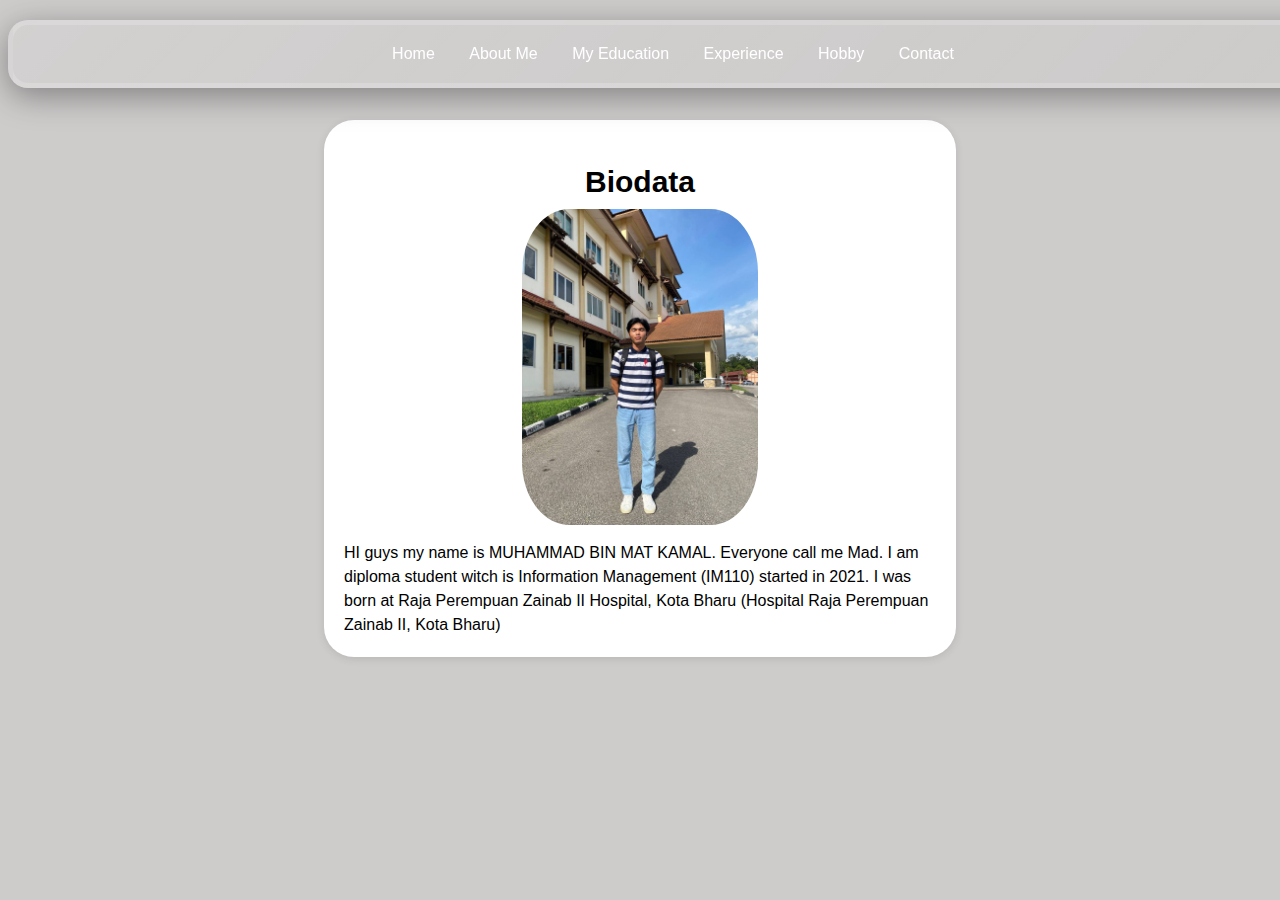
<file: biodata.html>
<html>
    <head>
        <title>About Me</title>

        <link rel="stylesheet" type="text/css" href="css/style.css">
    </head>
<body>

    
    <section class="menulist">
    <div class="menu glass">
    <a href="index.html">Home</a>
    <a href="biodata.html">About Me</a>
    <a href="education.html">My Education</a>
    <a href="experience.html">Experience</a>
    <a href="hobby.html">Hobby</a>
    <a href="contact.html">Contact</a>
    </div>

    </section>

<section class="biodata-info">
  <div class="biodata">
      <h2>Biodata</h2>
      <div class="details">
          <div class="profile-image">
              <img src="images/b4.jpg" alt="Profile Image">
          </div>
          <p>HI guys my name is MUHAMMAD BIN MAT KAMAL. Everyone call me Mad. I  am diploma student witch is Information Management (IM110) started in 2021. I was born at Raja Perempuan Zainab II Hospital, Kota Bharu (Hospital Raja Perempuan Zainab II, Kota Bharu)</p>
      </div>
  </div>
</section>

</body>
</html>
</file>
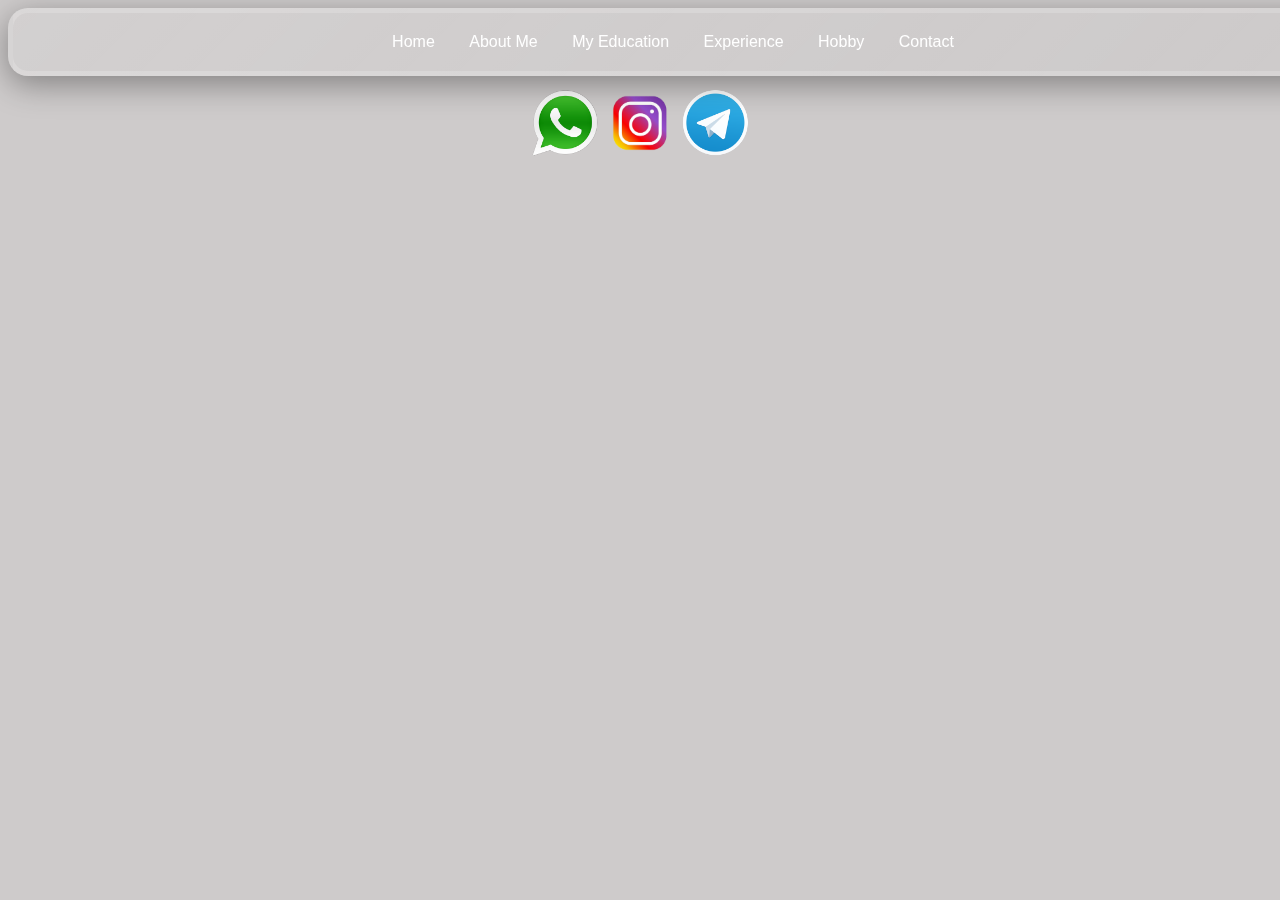
<file: contact.html>
<html>
    <head>
        <title>Contact</title>

    <link rel="stylesheet" type="text/css" href="css/style.css">
    
    </head>
<body>

    <section class="menulist">
<div class="menu glass">
<a href="index.html">Home</a>
<a href="biodata.html">About Me</a>
<a href="education.html">My Education</a>
<a href="experience.html">Experience</a>
<a href="hobby.html">Hobby</a>
<a href="contact.html">Contact</a>
</div>
    </section>


<div class="contact">
    <a href="https://wa.me/601164139368" target="_blank"><img src="images/wa.png" alt="Whatsapp" style="height: 70px"></a>
    <a href="https://www.instagram.com/madt_69/" target="_blank"><img src="images/ig.png" alt="Instagram" style="height: 70px"></a>
    <a href="https://t.me/Madt_69" target="_blank"><img src="images/tele.png" alt="Telegram" style="height: 70px"></a>
</div>


<div align="center" style="padding-top: 50px">
    <iframe src="https://www.google.com/maps/embed?pb=!1m18!1m12!1m3!1d15868.175260541664!2d102.24408273469528!3d6.124806137149333!2m3!1f0!2f0!3f0!3m2!1i1024!2i768!4f13.1!3m3!1m2!1s0x31b6afd8841d6f33%3A0xbf251986c16f7589!2s15200%20Kota%20Bharu%2C%20Kelantan!5e0!3m2!1sen!2smy!4v1689762098162!5m2!1sen!2smy" width="600" height="450" style="border:0;" allowfullscreen="" loading="lazy" referrerpolicy="no-referrer-when-downgrade"></iframe>


</body>
</html>
</file>
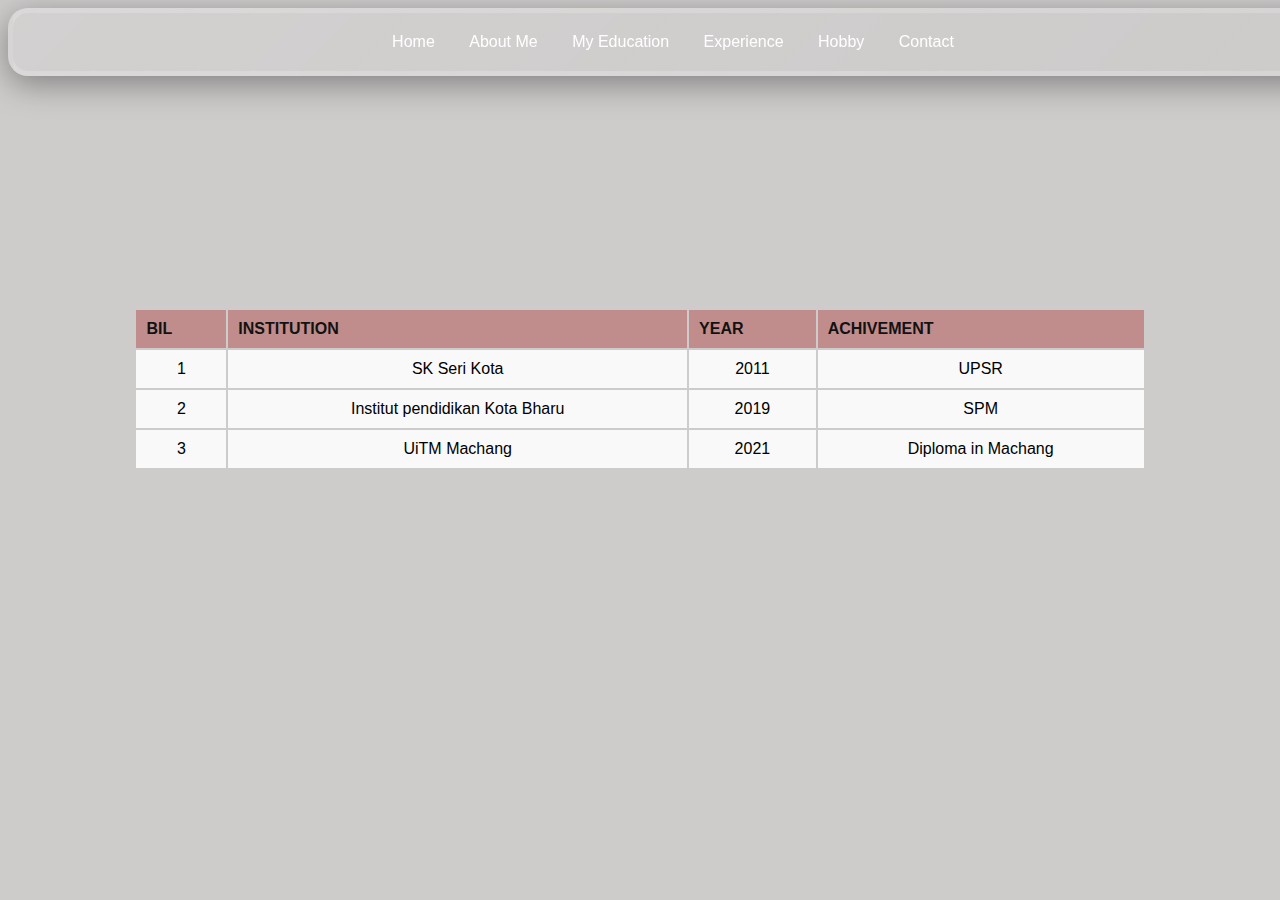
<file: education.html>
<html>
    <head>
        <title>My Education</title>

    <link rel="stylesheet" type="text/css" href="css/style.css">
    
    </head>
<body>

    <section class="menulist">
    <div class="menu glass">
<a href="index.html">Home</a>
<a href="biodata.html">About Me</a>
<a href="education.html">My Education</a>
<a href="experience.html">Experience</a>
<a href="hobby.html">Hobby</a>
<a href="contact.html">Contact</a>
    </div>

    </section>

<section class="education">

<table>

<tr>
    <th>BIL</td>
    <th>INSTITUTION</td>
    <th>YEAR</td>
    <th>ACHIVEMENT</td>
</tr>

<tr>
    <td>1</td>
    <td>SK Seri Kota</td>
    <td>2011</td>
    <td>UPSR</td>
</tr>

<tr>
    <td>2</td>
    <td>Institut pendidikan Kota Bharu</td>
    <td>2019</td>
    <td>SPM</td>
</tr>

<tr>
    <td>3</td>
    <td>UiTM Machang</td>
    <td>2021</td>
    <td>Diploma in Machang</td>
</tr>

</table>
</div>
</section>


</body>
</html>
</file>
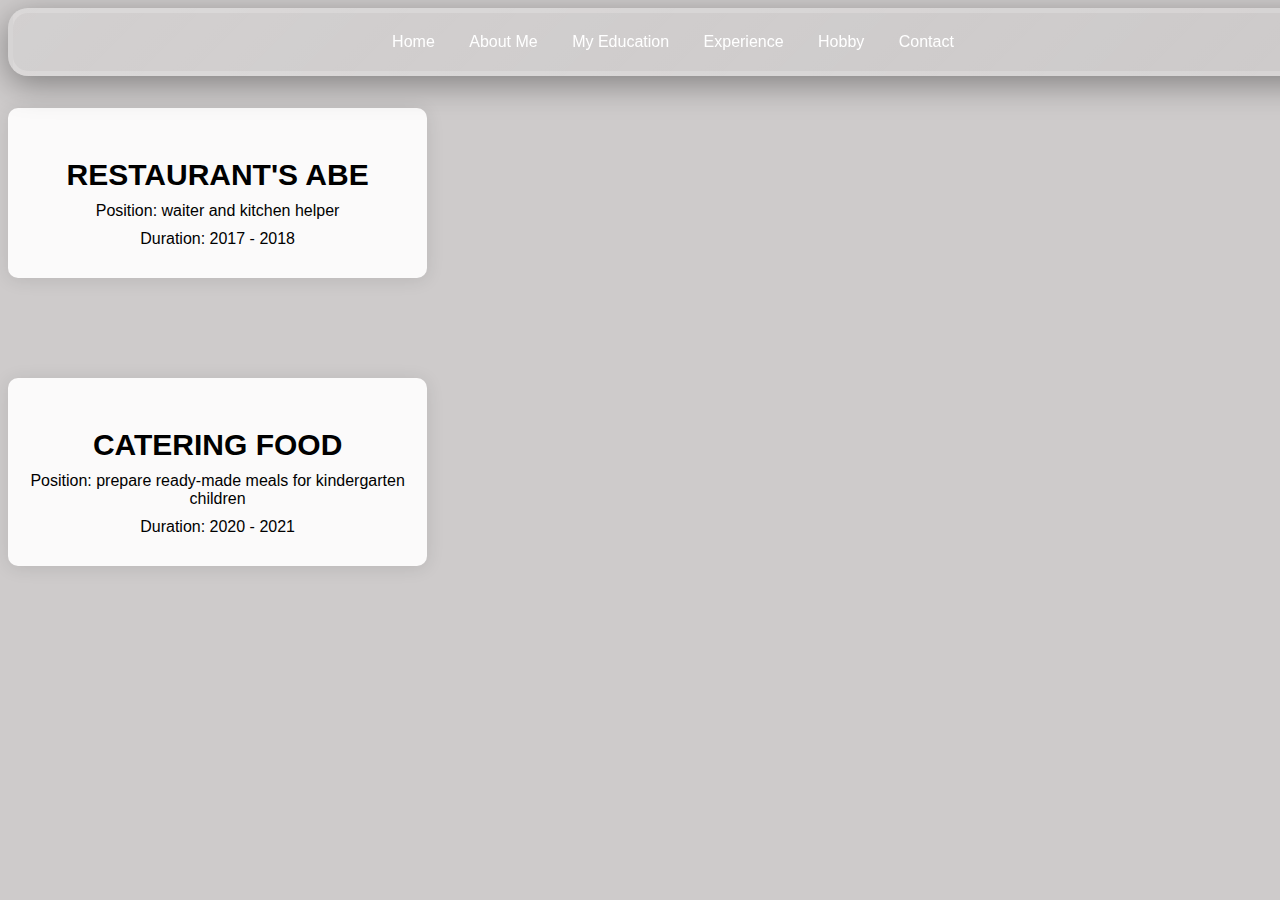
<file: experience.html>
<html>
    <head>
        <title>Experience</title>

    <link rel="stylesheet" type="text/css" href="css/style.css">
    
    </head>
<body>

<section class="menulist">
  <div class="menu glass">
<a href="index.html">Home</a>
<a href="biodata.html">About Me</a>
<a href="education.html">My Education</a>
<a href="experience.html">Experience</a>
<a href="hobby.html">Hobby</a>
<a href="contact.html">Contact</a>
  </div>
</section>

<section class="edu">
<div class="box">
  <h3>RESTAURANT'S ABE</h3>
  <p>Position: waiter and kitchen helper</p>
  <p>Duration: 2017 - 2018</p>
</div>
  </section>

<section class="edu">
<div class="box">
  <h3>CATERING FOOD</h3>
  <p>Position: prepare ready-made meals for kindergarten children</p>
  <p>Duration: 2020 - 2021</p>
</div>
</section>


</body>
</html>
</file>
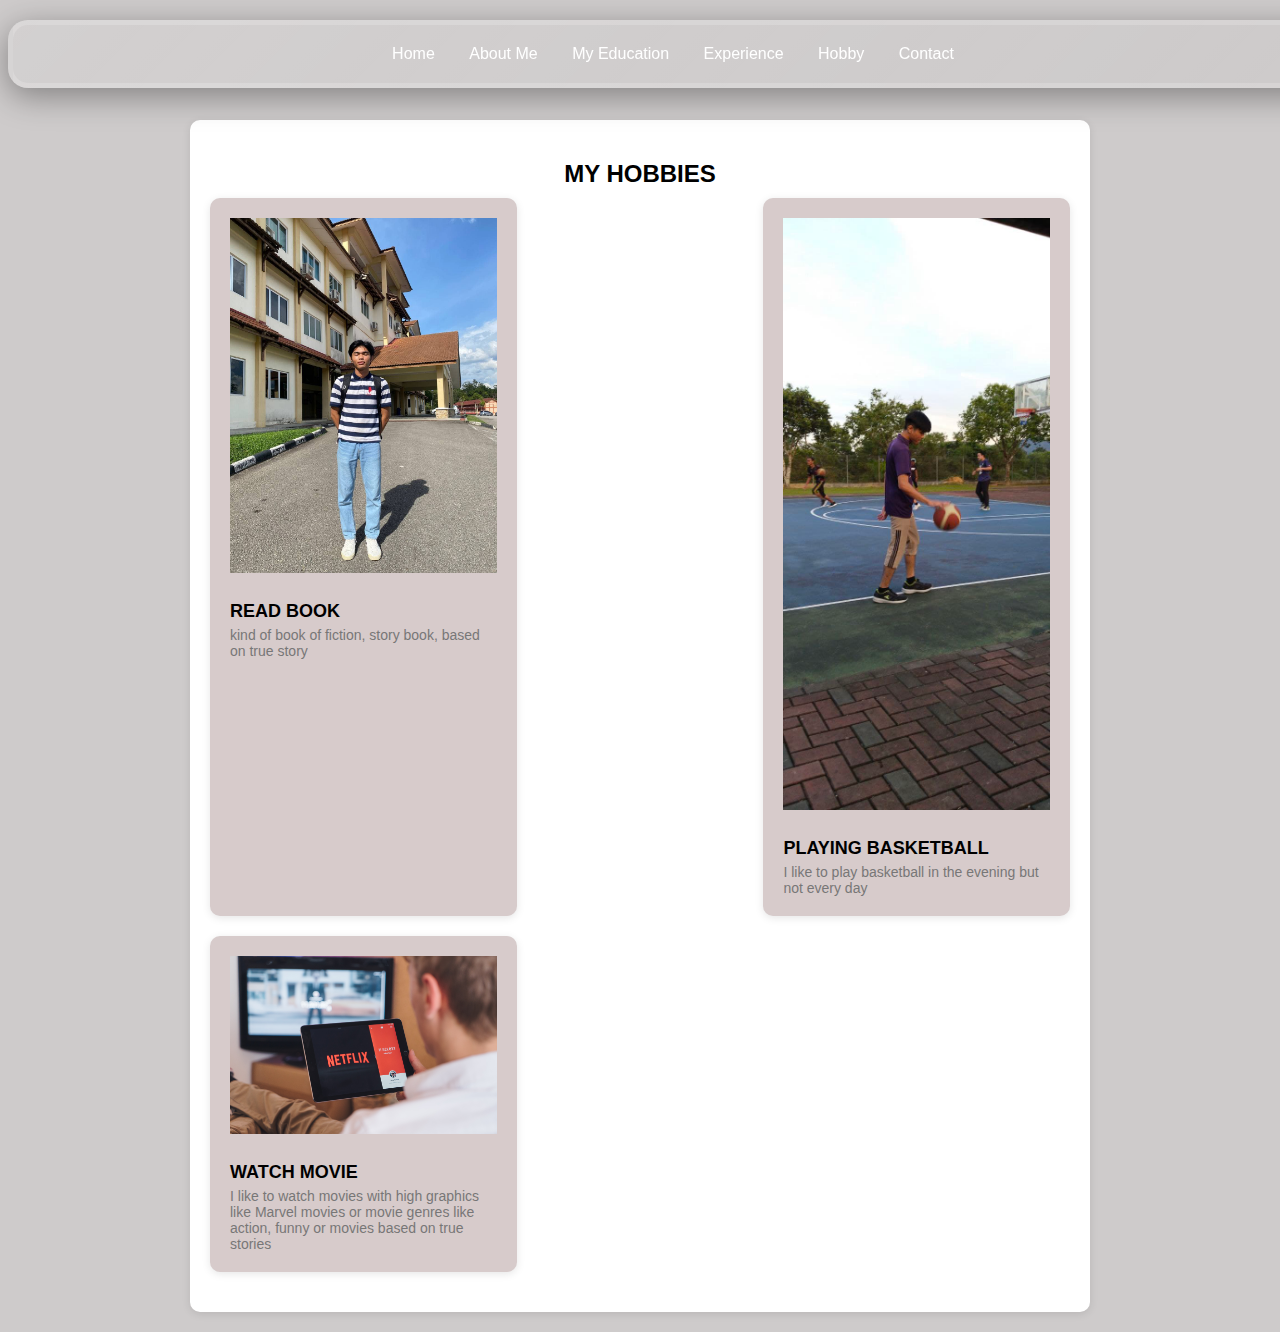
<file: hobby.html>
<html>
    <head>
        <title>Hobby</title>

    <link rel="stylesheet" type="text/css" href="css/style.css">
    
    </head>
<body>

    <section class="menulist">

    <div class="menu glass">
<a href="index.html">Home</a>
<a href="biodata.html">About Me</a>
<a href="education.html">My Education</a>
<a href="experience.html">Experience</a>
<a href="hobby.html">Hobby</a>
<a href="contact.html">Contact</a>
    </div>


<section class="hobby">
    <div class="hobby-content">
        <h2>MY HOBBIES</h2>
        <div class="hobby-list">
            <div class="hobby-item1">
                <div class="hobby-image">
                    <img src="images/b4.jpg" alt="Hobby 1">
                </div>
                <div class="hobby-details">
                    <h3>READ BOOK</h3>
                    <p>kind of book of fiction, story book, based on true story </p>
                </div>
            </div>
            <div class="hobby-item2">
                <div class="hobby-image">
                    <img src="images/hobby2.jpg" alt="Hobby 2">
                </div>
                <div class="hobby-details">
                    <h3>PLAYING BASKETBALL</h3>
                    <p>I like to play basketball in the evening but not every day</p>
                </div>
            </div>
            <div class="hobby-item3">
                <div class="hobby-image">
                    <img src="images/hobby3.jpg" alt="Hobby 3">
                </div>
                <div class="hobby-details">
                    <h3>WATCH MOVIE</h3>
                    <p>I like to watch movies with high graphics like Marvel movies or movie genres like action, funny or movies based on true stories</p>
                </div>
            </div>
        </div>
    </div>
</section>


</body>
</html>
</file>
<file: css/style.css>
body {
  font-family: Helvetica;
  background-color: #cecbcb;
}

.menu {
  text-align: center;
  padding-top: 10px;
  padding: 20px;
  position: fixed;
  width: 100%;
  
}

.menu a {
  text-decoration: none;
  padding: 15px;
  color: rgb(255, 255, 255);
  
}

.box
{
  
  text-align: center;
  width: 30%;
  
  padding: 20px;
  background-color: #fbfafa;
  border-radius: 10px;
  box-shadow: 0 2px 18px rgba(0, 0, 0, 0.1);
  
}

.box h3 {
  font-size: 30px;
  margin-bottom: 10px;
}

.box p {
  margin: 10px 0;
}


.edu
{
  padding-top: 100px;
}



.box1 {
  text-align: center;
  max-width: 30%;
  margin: 20px auto;
  padding: 20px;
  background-color: #fbfafa;
  border-radius: 10px;
  box-shadow: 0 2px 8px rgba(0, 0, 0, 0.1);
}

.box1 h3 {
  font-size: 30px;
  margin-bottom: 10px;
}

.box1 p {
  margin: 5px 0;
}





.glass
{
  background: linear-gradient(135deg, rgba(255, 255, 255, 0.1), rgba(255, 255, 255, 0));
  backdrop-filter: blur (10px);
  -webkit-backdrop-filter: blur(10px);
  border-radius: 20px;
  border:5px solid rgba(255, 255, 255, 0.18);
  box-shadow: 0 8px 32px 0 rgba(0, 0, 0, 0.37);
}

.homepage
{
    font-size: 50px;
    text-align: center;
    color: antiquewhite;
    padding-top: 100px;
}

.homepage p
{
    padding-top: 20px;
}



.maps
{
    
    padding: 150px;
}

.biodata-info
 {
    padding: 100px;
    max-width: 50%;
    margin: 20px auto;
  }
  
  .biodata {
    background-color: #ffffff;
    border-radius: 30px;
    box-shadow: 0 2px 8px rgba(0, 0, 0, 0.1);
    padding: 20px;
  }
  
  .biodata h2 {
    font-size: 30px;
    margin-bottom: 10px;
    text-align: center;
  }
  
  .details p {
    margin-bottom: 10px;
    line-height: 1.5;
  }
  
  .details strong {
    font-weight: bold;
  }
  
  .details p:last-child {
    margin-bottom: 0;
  }

.profile-image img 
{
    max-width: 40%;
    height: auto;
    display: block;
    margin: 0 auto;
    border-radius: 20%;
}



.contact
{
  
  padding: 80px;
  text-align: center;
}

.contact1
{
  text-align: center;
}


.hobby {
  max-width: 900px;
  margin: 20px auto;
  padding-top: 100px;
}

.hobby-content {
  background-color: #ffffff;
  border-radius: 10px;
  box-shadow: 0 2px 8px rgba(0, 0, 0, 0.1);
  padding: 20px;
}

.hobby h2 {
  font-size: 24px;
  margin-bottom: 10px;
  text-align: center;
}

.hobby-list {
  display: flex;
  flex-wrap: wrap;
  justify-content: space-between;
}

.hobby-item1 {
  width: calc(33.33% - 20px);
  background-color: #d7cbcb;
  border-radius: 10px;
  box-shadow: 0 2px 8px rgba(0, 0, 0, 0.1);
  padding: 20px;
  margin-bottom: 20px;
}

.hobby-item2 {
  width: calc(33.33% - 20px);
  background-color: #d7cbcb;
  border-radius: 10px;
  box-shadow: 0 2px 8px rgba(0, 0, 0, 0.1);
  padding: 20px;
  margin-bottom: 20px;
}

.hobby-item3 {
  width: calc(33.33% - 20px);
  background-color: #d7cbcb;
  border-radius: 10px;
  box-shadow: 0 2px 8px rgba(0, 0, 0, 0.1);
  padding: 20px;
  margin-bottom: 20px;
}

.hobby-image img {
  max-width: 100%;
  height: auto;
  margin-bottom: 10px;
}

.hobby-details h3 {
  font-size: 18px;
  margin-bottom: 5px;
}

.hobby-details p {
  margin: 0;
  font-size: 14px;
  color: #777777;
}

table {
  width: 80%;
  margin: 0 auto;
}

td {
  padding: 10px;
  text-align: center;
}

th {
  background-color: #c08c8c;
  font-weight: bold;
  color: rgb(19, 18, 18);
  padding: 10px;
  text-align: left;

}

tr {
  background-color: #f9f9f9;
}

tr:hover {
  background-color: #e6e6e6;
}

.education
{
  text-align: center;
  padding-top: 300px;
}
</file>
